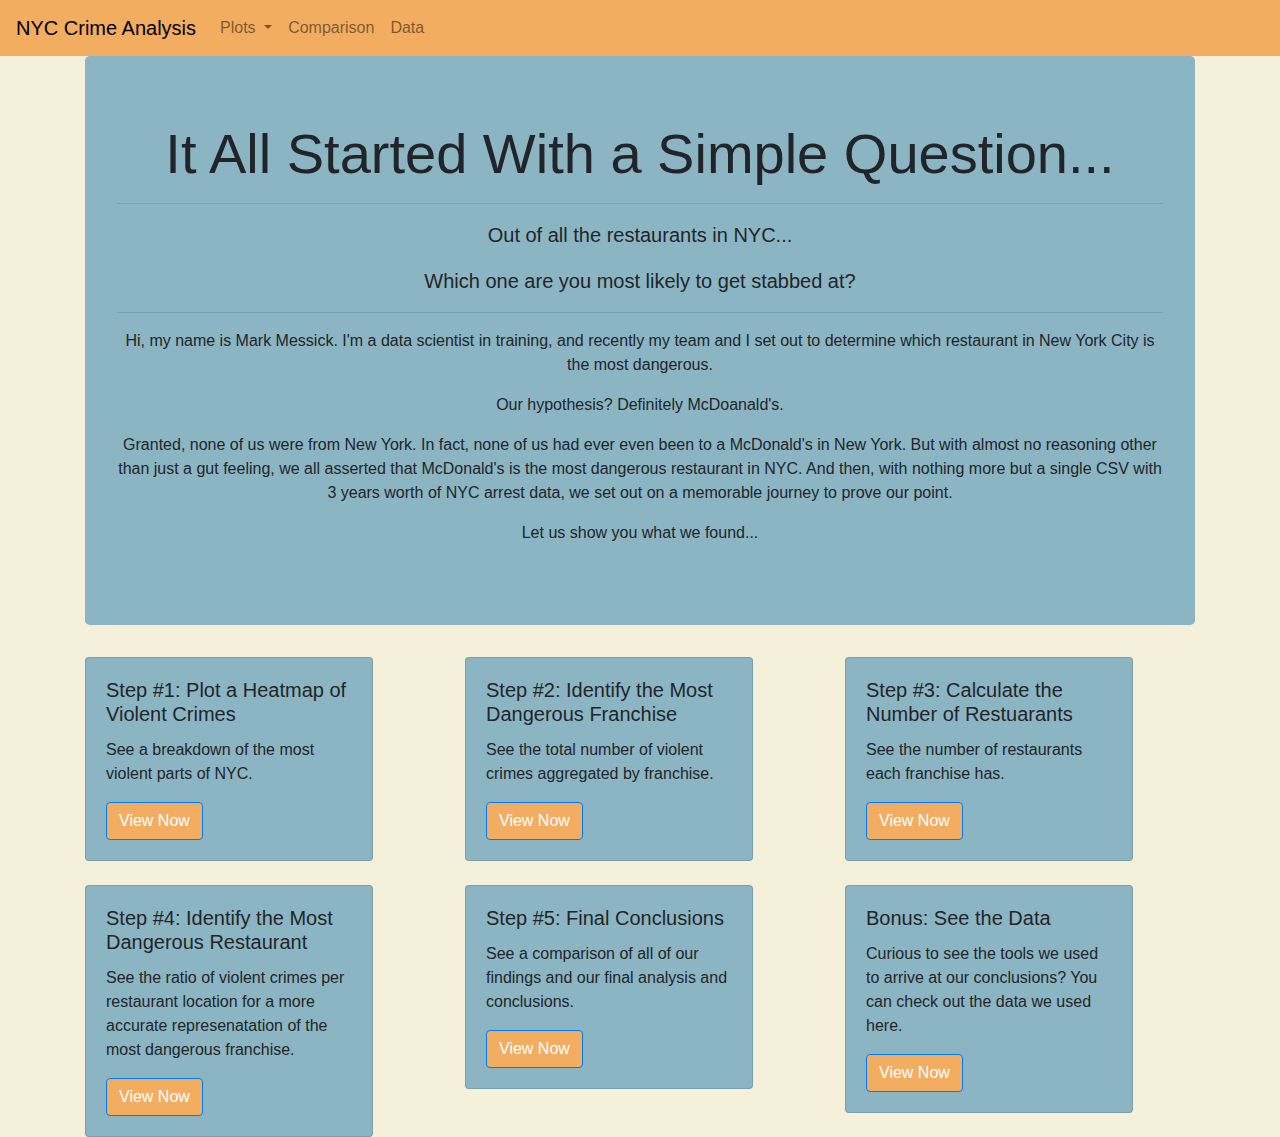
<file: index.html>
<!DOCTYPE html>
<html>
    <head>
        <title>NYC Crime Analysis</title>
        <link rel="stylesheet" href="https://stackpath.bootstrapcdn.com/bootstrap/4.3.1/css/bootstrap.min.css" integrity="sha384-ggOyR0iXCbMQv3Xipma34MD+dH/1fQ784/j6cY/iJTQUOhcWr7x9JvoRxT2MZw1T" crossorigin="anonymous">
        <link rel="stylesheet" href="style.css">
    </head>
    <body>
        
        <nav class="navbar navbar-expand-lg navbar-light navbar-custom">
            <a class="navbar-brand" href="https://markmessick.github.io/web-design-challenge">NYC Crime Analysis</a>
            <button class="navbar-toggler" type="button" data-toggle="collapse" data-target="#navbarSupportedContent" aria-controls="navbarSupportedContent" aria-expanded="false" aria-label="Toggle navigation">
              <span class="navbar-toggler-icon"></span>
            </button>
          
            <div class="collapse navbar-collapse" id="navbarSupportedContent">
              <ul class="navbar-nav mr-auto">
                <li class="nav-item dropdown">
                  <a class="nav-link dropdown-toggle" href="#" id="navbarDropdown" role="button" data-toggle="dropdown" aria-haspopup="true" aria-expanded="false">
                    Plots
                  </a>
                  <div class="dropdown-menu" aria-labelledby="navbarDropdown">
                    <a class="dropdown-item" href="https://markmessick.github.io/web-design-challenge/plot_1">Heatmap</a>
                    <a class="dropdown-item" href="https://markmessick.github.io/web-design-challenge/plot_2">Most Dangerous Franchise</a>
                    <a class="dropdown-item" href="https://markmessick.github.io/web-design-challenge/plot_3">Number of Restaurants</a>
                    <a class="dropdown-item" href="https://markmessick.github.io/web-design-challenge/plot_4">Most Dangerous Restaurant</a>
                  </div>
                </li>
                <li class="nav-item">
                    <a class="nav-link" href="https://markmessick.github.io/web-design-challenge/comparisons">Comparison</a>
                  </li>
                <li class="nav-item">
                  <a class="nav-link" href="https://markmessick.github.io/web-design-challenge/data">Data</a>
                </li>
              </ul>
            </div>
          </nav>

        <div class="container">

            <div class="jumbotron">
              <center><h1 class="display-4">It All Started With a Simple Question...</h1>
              <hr>
              <p class="lead">Out of all the restaurants in NYC...</p>
              <p class="lead">Which one are you most likely to get stabbed at?</p>
              <hr>
              <p>Hi, my name is Mark Messick. I'm a data scientist in training, and recently my team and I set out to determine which
                restaurant in New York City is the most dangerous.</p>
              <p>Our hypothesis? Definitely McDoanald's.</p>
              <p>Granted, none of us were from New York. In fact, none of us had ever even been to a 
                McDonald's in New York. But with almost no reasoning other than just a gut feeling, we all asserted that McDonald's is
                the most dangerous restaurant in NYC. And then, with nothing more but a single CSV with 3 years worth of NYC arrest data,
                we set out on a memorable journey to prove our point. </p>
              <p>Let us show you what we found...</p></center>
            </div>

            <div class="row">
                <div class="col-md-4">
                    <div class="card" style="width: 18rem;">
                    <div class="card-body">
                        <h5 class="card-title">Step #1: Plot a Heatmap of Violent Crimes</h5>
                        <p class="card-text">See a breakdown of the most violent parts of NYC.</p>
                        <a href="https://markmessick.github.io/web-design-challenge/plot_1" class="btn btn-primary">View Now</a>
                    </div>
                    </div>
                </div>

                <div class="col-md-4">
                    <div class="card" style="width: 18rem;">
                    <div class="card-body">
                        <h5 class="card-title">Step #2: Identify the Most Dangerous Franchise</h5>
                        <p class="card-text">See the total number of violent crimes aggregated by franchise.</p>
                        <a href="https://markmessick.github.io/web-design-challenge/plot_2" class="btn btn-primary">View Now</a>
                    </div>
                    </div>
                </div>
                
                <div class="col-md-4">
                    <div class="card" style="width: 18rem;">
                    <div class="card-body">
                        <h5 class="card-title">Step #3: Calculate the Number of Restuarants</h5>
                        <p class="card-text">See the number of restaurants each franchise has.</p>
                        <a href="https://markmessick.github.io/web-design-challenge/plot_3" class="btn btn-primary">View Now</a>
                    </div>
                    </div>
                </div>

            </div>

            <br>

            <div class="row">
                <div class="col-md-4">
                    <div class="card" style="width: 18rem;">
                    <div class="card-body">
                        <h5 class="card-title">Step #4: Identify the Most Dangerous Restaurant</h5>
                        <p class="card-text">See the ratio of violent crimes per restaurant location for a more accurate represenatation of the most dangerous franchise.</p>
                        <a href="https://markmessick.github.io/web-design-challenge/plot_4" class="btn btn-primary">View Now</a>
                    </div>
                    </div>
                </div>

                <div class="col-md-4">
                    <div class="card" style="width: 18rem;">
                    <div class="card-body">
                        <h5 class="card-title">Step #5: Final Conclusions</h5>
                        <p class="card-text">See a comparison of all of our findings and our final analysis and conclusions.</p>
                        <a href="https://markmessick.github.io/web-design-challenge/comparisons" class="btn btn-primary">View Now</a>
                    </div>
                    </div>
                </div>
                
                <div class="col-md-4">
                    <div class="card" style="width: 18rem;">
                    <div class="card-body">
                        <h5 class="card-title">Bonus: See the Data</h5>
                        <p class="card-text">Curious to see the tools we used to arrive at our conclusions? You can check out the data we used here.</p>
                        <a href="https://markmessick.github.io/web-design-challenge/data" class="btn btn-primary">View Now</a>
                    </div>
                    </div>
                </div>
                <hr>
            </div>
        
        </div>
    
      <script src="https://code.jquery.com/jquery-3.3.1.slim.min.js" integrity="sha384-q8i/X+965DzO0rT7abK41JStQIAqVgRVzpbzo5smXKp4YfRvH+8abtTE1Pi6jizo" crossorigin="anonymous"></script>
      <script src="https://cdnjs.cloudflare.com/ajax/libs/popper.js/1.14.7/umd/popper.min.js" integrity="sha384-UO2eT0CpHqdSJQ6hJty5KVphtPhzWj9WO1clHTMGa3JDZwrnQq4sF86dIHNDz0W1" crossorigin="anonymous"></script>
      <script src="https://stackpath.bootstrapcdn.com/bootstrap/4.3.1/js/bootstrap.min.js" integrity="sha384-JjSmVgyd0p3pXB1rRibZUAYoIIy6OrQ6VrjIEaFf/nJGzIxFDsf4x0xIM+B07jRM" crossorigin="anonymous"></script>
    
    </body>
</html>
</file>
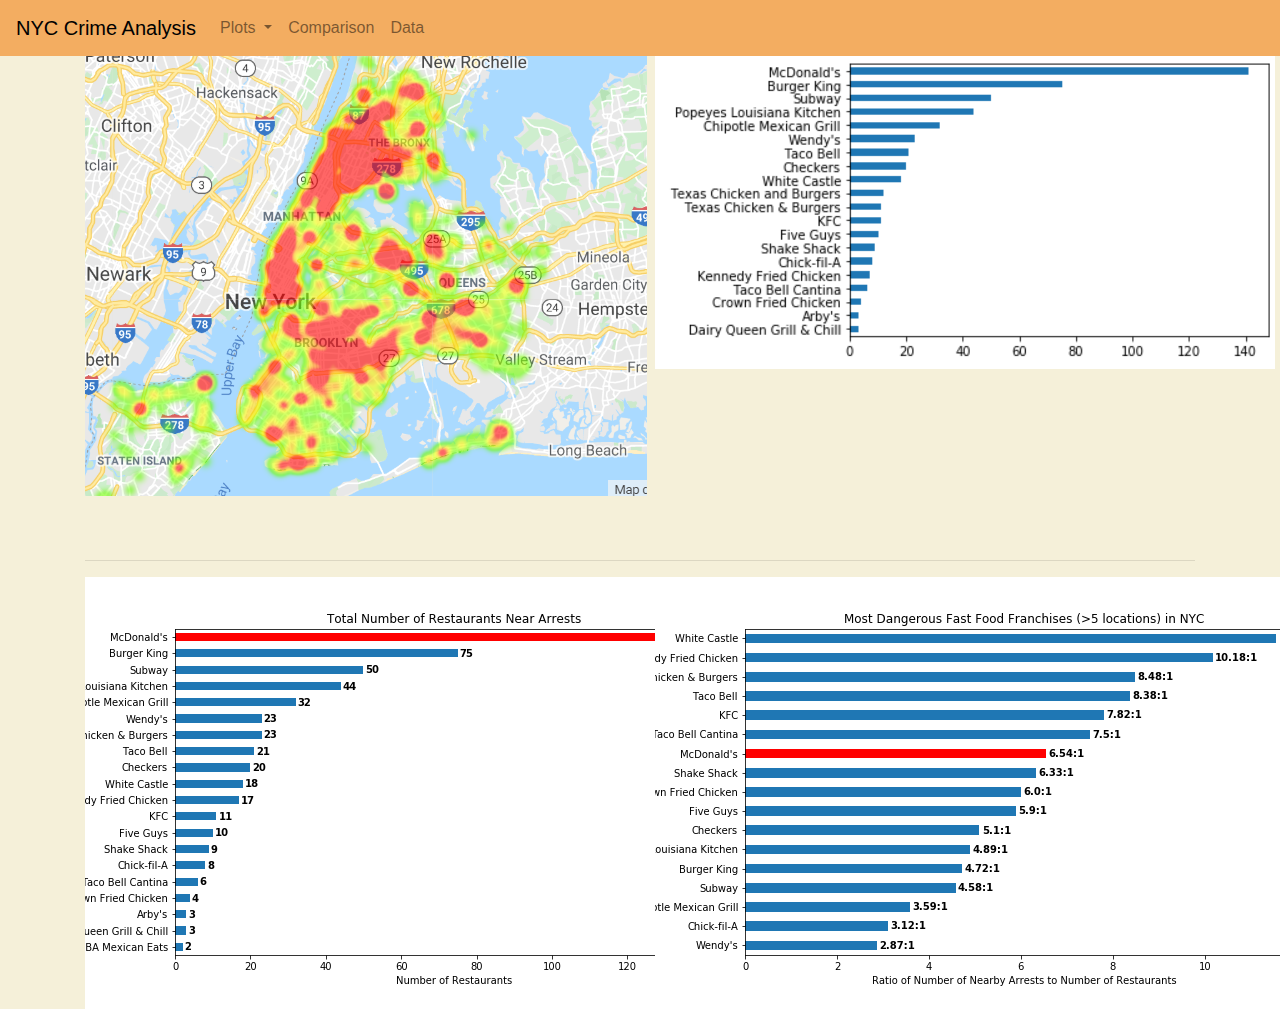
<file: comparisons.html>
<!DOCTYPE html>
<html>
    <head>
        <title>NYC Crime Analysis</title>
        <link rel="stylesheet" href="https://stackpath.bootstrapcdn.com/bootstrap/4.3.1/css/bootstrap.min.css" integrity="sha384-ggOyR0iXCbMQv3Xipma34MD+dH/1fQ784/j6cY/iJTQUOhcWr7x9JvoRxT2MZw1T" crossorigin="anonymous">
        <link rel="stylesheet" href="style.css">
    </head>
    <body>
      <nav class="navbar navbar-expand-lg navbar-light navbar-custom">
        <a class="navbar-brand" href="https://markmessick.github.io/web-design-challenge">NYC Crime Analysis</a>
        <button class="navbar-toggler" type="button" data-toggle="collapse" data-target="#navbarSupportedContent" aria-controls="navbarSupportedContent" aria-expanded="false" aria-label="Toggle navigation">
          <span class="navbar-toggler-icon"></span>
        </button>
      
        <div class="collapse navbar-collapse" id="navbarSupportedContent">
          <ul class="navbar-nav mr-auto">
            <li class="nav-item dropdown">
              <a class="nav-link dropdown-toggle" href="#" id="navbarDropdown" role="button" data-toggle="dropdown" aria-haspopup="true" aria-expanded="false">
                Plots
              </a>
              <div class="dropdown-menu" aria-labelledby="navbarDropdown">
                <a class="dropdown-item" href="https://markmessick.github.io/web-design-challenge/plot_1">Heatmap</a>
                <a class="dropdown-item" href="https://markmessick.github.io/web-design-challenge/plot_2">Most Dangerous Franchise</a>
                <a class="dropdown-item" href="https://markmessick.github.io/web-design-challenge/plot_3">Number of Restaurants</a>
                <a class="dropdown-item" href="https://markmessick.github.io/web-design-challenge/plot_4">Most Dangerous Restaurant</a>
              </div>
            </li>
            <li class="nav-item">
                <a class="nav-link" href="https://markmessick.github.io/web-design-challenge/comparisons">Comparison</a>
              </li>
            <li class="nav-item">
              <a class="nav-link" href="https://markmessick.github.io/web-design-challenge/data">Data</a>
            </li>
          </ul>
        </div>
      </nav>
          
          <div class="container">
            <div class="row">
              <div class="col-md-6">
                <img src="Images/heatmap_small.png">
              </div>
              <div class="col-md-6">
                <img src="Images/most_dangerous_franchise_percentage.png">
              </div>
            </div>
            <br>
            <br>
            <hr>
            <div class="row">
              <div class="col-md-6">
                <img src="Images/Total_Restaurants_Bar_Chart.png">
              </div>
              <div class="col-md-6">
                <img src="Images/Most_Dangerous_Bar_Chart.png">
              </div>
            </div>
          </div>
      <script src="https://code.jquery.com/jquery-3.3.1.slim.min.js" integrity="sha384-q8i/X+965DzO0rT7abK41JStQIAqVgRVzpbzo5smXKp4YfRvH+8abtTE1Pi6jizo" crossorigin="anonymous"></script>
      <script src="https://cdnjs.cloudflare.com/ajax/libs/popper.js/1.14.7/umd/popper.min.js" integrity="sha384-UO2eT0CpHqdSJQ6hJty5KVphtPhzWj9WO1clHTMGa3JDZwrnQq4sF86dIHNDz0W1" crossorigin="anonymous"></script>
      <script src="https://stackpath.bootstrapcdn.com/bootstrap/4.3.1/js/bootstrap.min.js" integrity="sha384-JjSmVgyd0p3pXB1rRibZUAYoIIy6OrQ6VrjIEaFf/nJGzIxFDsf4x0xIM+B07jRM" crossorigin="anonymous"></script>
    </body>
</html>
</file>
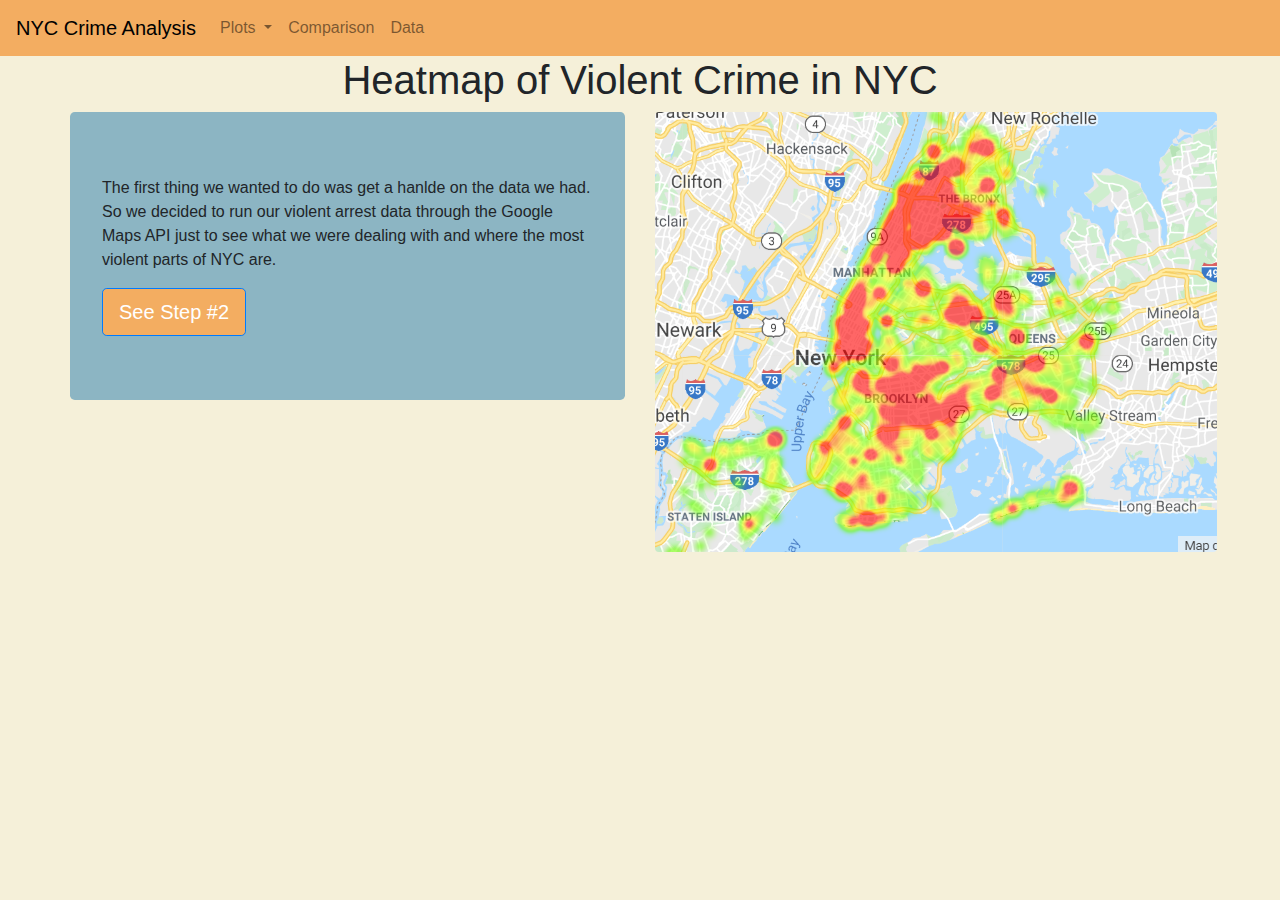
<file: plot_1.html>
<!DOCTYPE html>
<html>
    <head>
        <title>NYC Crime Analysis</title>
        <link rel="stylesheet" href="https://stackpath.bootstrapcdn.com/bootstrap/4.3.1/css/bootstrap.min.css" integrity="sha384-ggOyR0iXCbMQv3Xipma34MD+dH/1fQ784/j6cY/iJTQUOhcWr7x9JvoRxT2MZw1T" crossorigin="anonymous">
        <link rel="stylesheet" href="style.css">
    </head>
    <body>
      <nav class="navbar navbar-expand-lg navbar-light navbar-custom">
        <a class="navbar-brand" href="https://markmessick.github.io/web-design-challenge">NYC Crime Analysis</a>
        <button class="navbar-toggler" type="button" data-toggle="collapse" data-target="#navbarSupportedContent" aria-controls="navbarSupportedContent" aria-expanded="false" aria-label="Toggle navigation">
          <span class="navbar-toggler-icon"></span>
        </button>
      
        <div class="collapse navbar-collapse" id="navbarSupportedContent">
          <ul class="navbar-nav mr-auto">
            <li class="nav-item dropdown">
              <a class="nav-link dropdown-toggle" href="#" id="navbarDropdown" role="button" data-toggle="dropdown" aria-haspopup="true" aria-expanded="false">
                Plots
              </a>
              <div class="dropdown-menu" aria-labelledby="navbarDropdown">
                <a class="dropdown-item" href="https://markmessick.github.io/web-design-challenge/plot_1">Heatmap</a>
                <a class="dropdown-item" href="https://markmessick.github.io/web-design-challenge/plot_2">Most Dangerous Franchise</a>
                <a class="dropdown-item" href="https://markmessick.github.io/web-design-challenge/plot_3">Number of Restaurants</a>
                <a class="dropdown-item" href="https://markmessick.github.io/web-design-challenge/plot_4">Most Dangerous Restaurant</a>
              </div>
            </li>
            <li class="nav-item">
                <a class="nav-link" href="https://markmessick.github.io/web-design-challenge/comparisons">Comparison</a>
              </li>
            <li class="nav-item">
              <a class="nav-link" href="https://markmessick.github.io/web-design-challenge/data">Data</a>
            </li>
          </ul>
        </div>
      </nav>

        <div class="container">
            <div class="row">
                <div class="col-md-12">
                    <center><h1>Heatmap of Violent Crime in NYC</h1></center>
                </div>
            <div class="rod-md-12">
                <hr>
            </div>
            <div class="row">
                <div class="col-md-6">
                    <div class="jumbotron">
                        <p>The first thing we wanted to do was get a hanlde on the data we had. So we decided to run our violent arrest data through the Google Maps API just to see what we were dealing with and where the most violent parts of NYC are.</p>
                        <a class="btn btn-primary btn-lg" href="https://markmessick.github.io/web-design-challenge/plot_2" role="button">See Step #2 </a>
                    </div>
                </div>
                <div class="col-md-6">
                    <img src="Images/heatmap_small.png" class="rounded">
                </div>
            </div>
            </div>
        </div>

      <script src="https://code.jquery.com/jquery-3.3.1.slim.min.js" integrity="sha384-q8i/X+965DzO0rT7abK41JStQIAqVgRVzpbzo5smXKp4YfRvH+8abtTE1Pi6jizo" crossorigin="anonymous"></script>
      <script src="https://cdnjs.cloudflare.com/ajax/libs/popper.js/1.14.7/umd/popper.min.js" integrity="sha384-UO2eT0CpHqdSJQ6hJty5KVphtPhzWj9WO1clHTMGa3JDZwrnQq4sF86dIHNDz0W1" crossorigin="anonymous"></script>
      <script src="https://stackpath.bootstrapcdn.com/bootstrap/4.3.1/js/bootstrap.min.js" integrity="sha384-JjSmVgyd0p3pXB1rRibZUAYoIIy6OrQ6VrjIEaFf/nJGzIxFDsf4x0xIM+B07jRM" crossorigin="anonymous"></script>
    </body>
</html>
</file>
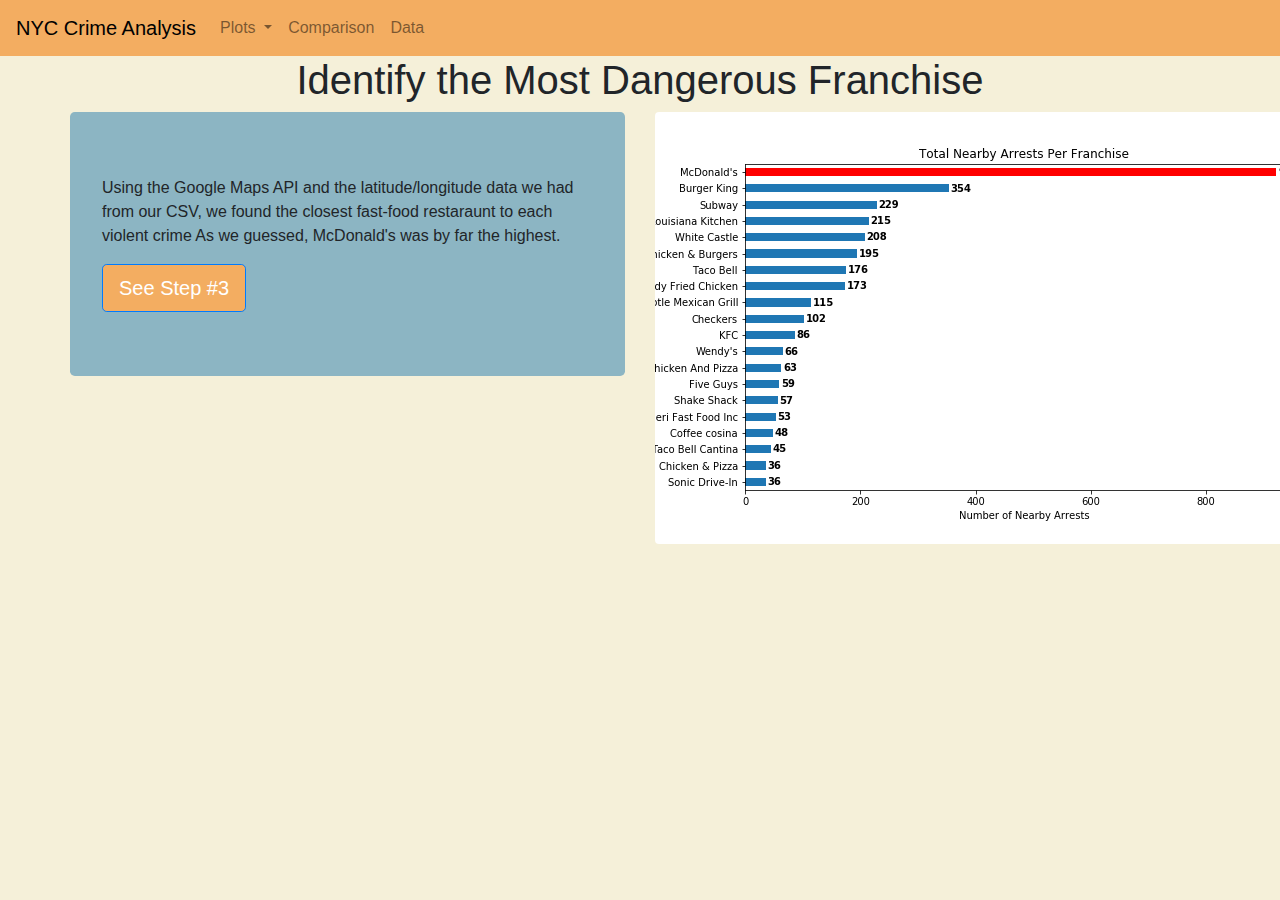
<file: plot_2.html>
<!DOCTYPE html>
<html>
    <head>
        <title>NYC Crime Analysis</title>
        <link rel="stylesheet" href="https://stackpath.bootstrapcdn.com/bootstrap/4.3.1/css/bootstrap.min.css" integrity="sha384-ggOyR0iXCbMQv3Xipma34MD+dH/1fQ784/j6cY/iJTQUOhcWr7x9JvoRxT2MZw1T" crossorigin="anonymous">
        <link rel="stylesheet" href="style.css">
    </head>
    <body>
      <nav class="navbar navbar-expand-lg navbar-light navbar-custom">
        <a class="navbar-brand" href="https://markmessick.github.io/web-design-challenge">NYC Crime Analysis</a>
        <button class="navbar-toggler" type="button" data-toggle="collapse" data-target="#navbarSupportedContent" aria-controls="navbarSupportedContent" aria-expanded="false" aria-label="Toggle navigation">
          <span class="navbar-toggler-icon"></span>
        </button>
      
        <div class="collapse navbar-collapse" id="navbarSupportedContent">
          <ul class="navbar-nav mr-auto">
            <li class="nav-item dropdown">
              <a class="nav-link dropdown-toggle" href="#" id="navbarDropdown" role="button" data-toggle="dropdown" aria-haspopup="true" aria-expanded="false">
                Plots
              </a>
              <div class="dropdown-menu" aria-labelledby="navbarDropdown">
                <a class="dropdown-item" href="https://markmessick.github.io/web-design-challenge/plot_1">Heatmap</a>
                <a class="dropdown-item" href="https://markmessick.github.io/web-design-challenge/plot_2">Most Dangerous Franchise</a>
                <a class="dropdown-item" href="https://markmessick.github.io/web-design-challenge/plot_3">Number of Restaurants</a>
                <a class="dropdown-item" href="https://markmessick.github.io/web-design-challenge/plot_4">Most Dangerous Restaurant</a>
              </div>
            </li>
            <li class="nav-item">
                <a class="nav-link" href="https://markmessick.github.io/web-design-challenge/comparisons">Comparison</a>
              </li>
            <li class="nav-item">
              <a class="nav-link" href="https://markmessick.github.io/web-design-challenge/data">Data</a>
            </li>
          </ul>
        </div>
      </nav>

        <div class="container">
            <div class="row">
                <div class="col-md-12">
                    <center><h1>Identify the Most Dangerous Franchise</h1></center>
                </div>
            <div class="row">
                <div class="col-md-6">
                    <div class="jumbotron">
                        <p>Using the Google Maps API and the latitude/longitude data we had from our CSV, we found the closest fast-food restaraunt to each violent crime As we guessed, McDonald's was by far the highest.</p>
                        <a class="btn btn-primary btn-lg" href="https://markmessick.github.io/web-design-challenge/plot_3" role="button">See Step #3 </a>
                    </div>
                </div>
                <div class="col-md-6">
                    <img src="Images/Total_Arrests_Bar_Chart.png" class="rounded">
                </div>
            </div>
        </div>
        </div>
      <script src="https://code.jquery.com/jquery-3.3.1.slim.min.js" integrity="sha384-q8i/X+965DzO0rT7abK41JStQIAqVgRVzpbzo5smXKp4YfRvH+8abtTE1Pi6jizo" crossorigin="anonymous"></script>
      <script src="https://cdnjs.cloudflare.com/ajax/libs/popper.js/1.14.7/umd/popper.min.js" integrity="sha384-UO2eT0CpHqdSJQ6hJty5KVphtPhzWj9WO1clHTMGa3JDZwrnQq4sF86dIHNDz0W1" crossorigin="anonymous"></script>
      <script src="https://stackpath.bootstrapcdn.com/bootstrap/4.3.1/js/bootstrap.min.js" integrity="sha384-JjSmVgyd0p3pXB1rRibZUAYoIIy6OrQ6VrjIEaFf/nJGzIxFDsf4x0xIM+B07jRM" crossorigin="anonymous"></script>
    </body>
</html>
</file>
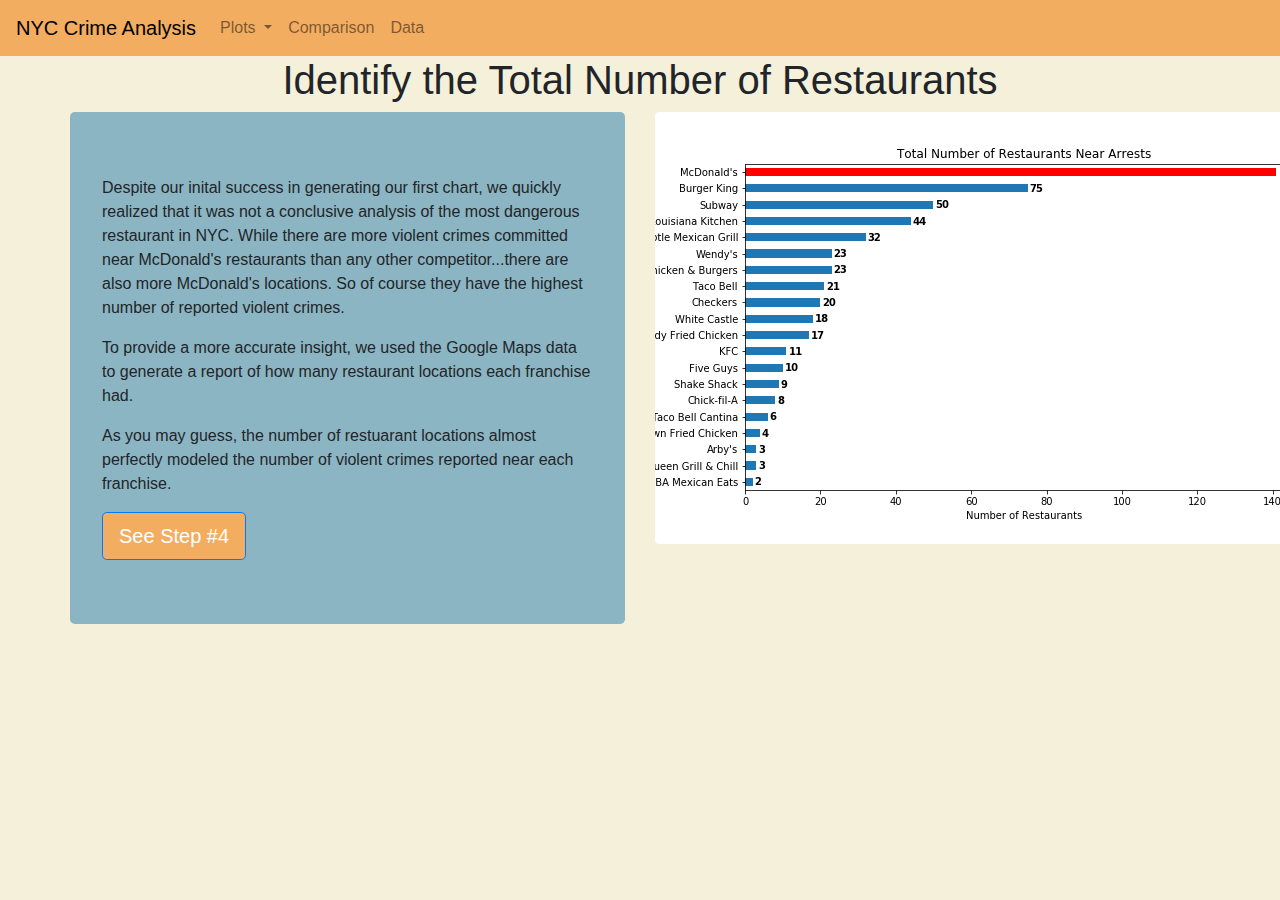
<file: plot_3.html>
<!DOCTYPE html>
<html>
    <head>
        <title>NYC Crime Analysis</title>
        <link rel="stylesheet" href="https://stackpath.bootstrapcdn.com/bootstrap/4.3.1/css/bootstrap.min.css" integrity="sha384-ggOyR0iXCbMQv3Xipma34MD+dH/1fQ784/j6cY/iJTQUOhcWr7x9JvoRxT2MZw1T" crossorigin="anonymous">
        <link rel="stylesheet" href="style.css">
    </head>
    <body>
      <nav class="navbar navbar-expand-lg navbar-light navbar-custom">
        <a class="navbar-brand" href="https://markmessick.github.io/web-design-challenge">NYC Crime Analysis</a>
        <button class="navbar-toggler" type="button" data-toggle="collapse" data-target="#navbarSupportedContent" aria-controls="navbarSupportedContent" aria-expanded="false" aria-label="Toggle navigation">
          <span class="navbar-toggler-icon"></span>
        </button>
      
        <div class="collapse navbar-collapse" id="navbarSupportedContent">
          <ul class="navbar-nav mr-auto">
            <li class="nav-item dropdown">
              <a class="nav-link dropdown-toggle" href="#" id="navbarDropdown" role="button" data-toggle="dropdown" aria-haspopup="true" aria-expanded="false">
                Plots
              </a>
              <div class="dropdown-menu" aria-labelledby="navbarDropdown">
                <a class="dropdown-item" href="https://markmessick.github.io/web-design-challenge/plot_1">Heatmap</a>
                <a class="dropdown-item" href="https://markmessick.github.io/web-design-challenge/plot_2">Most Dangerous Franchise</a>
                <a class="dropdown-item" href="https://markmessick.github.io/web-design-challenge/plot_3">Number of Restaurants</a>
                <a class="dropdown-item" href="https://markmessick.github.io/web-design-challenge/plot_4">Most Dangerous Restaurant</a>
              </div>
            </li>
            <li class="nav-item">
                <a class="nav-link" href="https://markmessick.github.io/web-design-challenge/comparisons">Comparison</a>
              </li>
            <li class="nav-item">
              <a class="nav-link" href="https://markmessick.github.io/web-design-challenge/data">Data</a>
            </li>
          </ul>
        </div>
      </nav>

          <div class="container">
            <div class="row">
                <div class="col-md-12">
                    <center><h1>Identify the Total Number of Restaurants</h1></center>
                </div>
            <div class="row">
                <div class="col-md-6">
                    <div class="jumbotron">
                        <p>Despite our inital success in generating our first chart, we quickly realized that it was not a conclusive analysis of the most dangerous restaurant in NYC. While there are more violent crimes committed near McDonald's restaurants than any other competitor...there are also more McDonald's locations. So of course they have the highest number of reported violent crimes.</p>
                        <p>To provide a more accurate insight, we used the Google Maps data to generate a report of how many restaurant locations each franchise had.</p>
                        <p>As you may guess, the number of restuarant locations almost perfectly modeled the number of violent crimes reported near each franchise.</p>
                        <a class="btn btn-primary btn-lg" href="https://markmessick.github.io/web-design-challenge/plot_4" role="button">See Step #4 </a>
                    </div>
                </div>
                <div class="col-md-6">
                    <img src="Images/Total_Restaurants_Bar_Chart.png" class="rounded">
                </div>
            </div>
        </div>

      <script src="https://code.jquery.com/jquery-3.3.1.slim.min.js" integrity="sha384-q8i/X+965DzO0rT7abK41JStQIAqVgRVzpbzo5smXKp4YfRvH+8abtTE1Pi6jizo" crossorigin="anonymous"></script>
      <script src="https://cdnjs.cloudflare.com/ajax/libs/popper.js/1.14.7/umd/popper.min.js" integrity="sha384-UO2eT0CpHqdSJQ6hJty5KVphtPhzWj9WO1clHTMGa3JDZwrnQq4sF86dIHNDz0W1" crossorigin="anonymous"></script>
      <script src="https://stackpath.bootstrapcdn.com/bootstrap/4.3.1/js/bootstrap.min.js" integrity="sha384-JjSmVgyd0p3pXB1rRibZUAYoIIy6OrQ6VrjIEaFf/nJGzIxFDsf4x0xIM+B07jRM" crossorigin="anonymous"></script>
    </body>
</html>
</file>
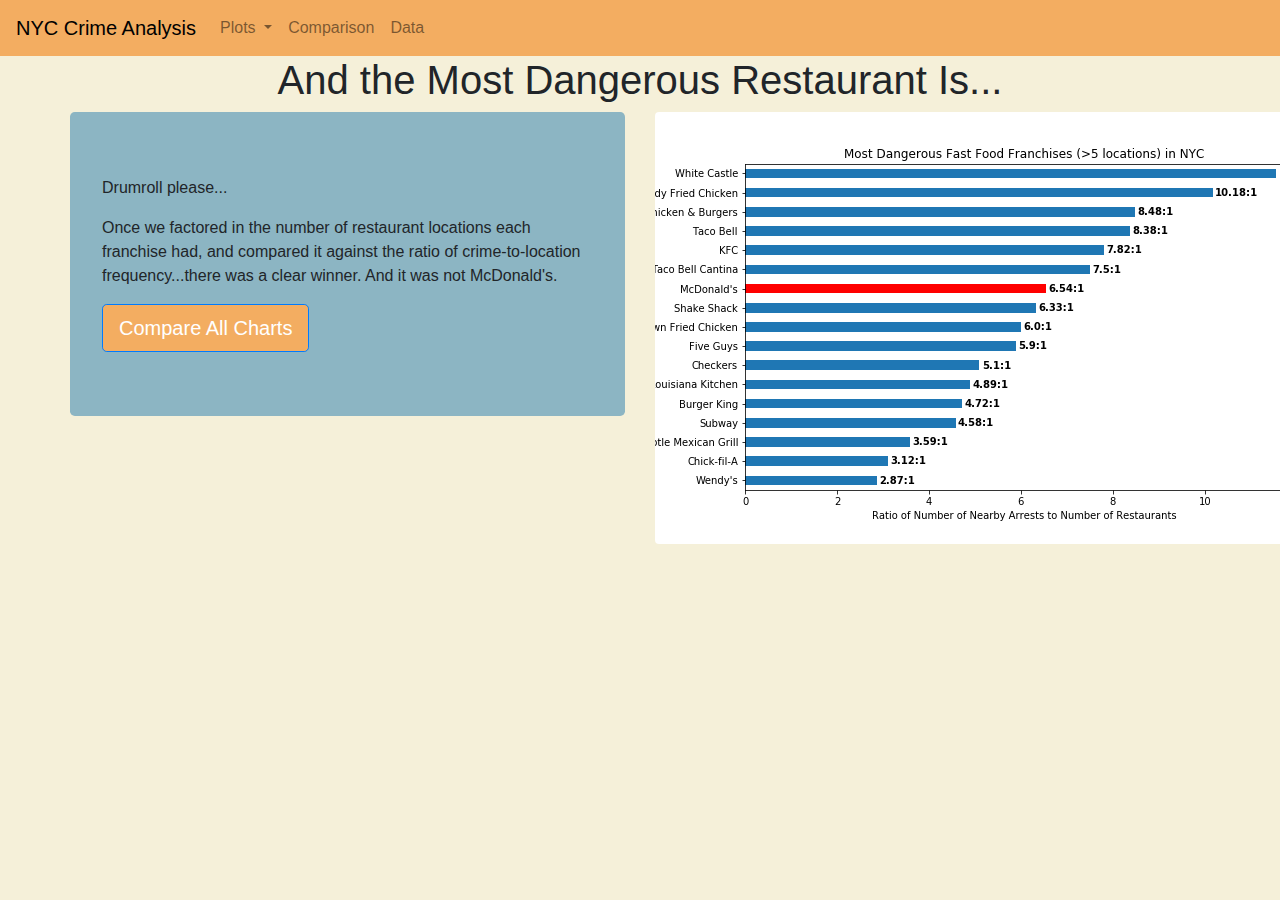
<file: plot_4.html>
<!DOCTYPE html>
<html>
    <head>
        <title>NYC Crime Analysis</title>
        <link rel="stylesheet" href="https://stackpath.bootstrapcdn.com/bootstrap/4.3.1/css/bootstrap.min.css" integrity="sha384-ggOyR0iXCbMQv3Xipma34MD+dH/1fQ784/j6cY/iJTQUOhcWr7x9JvoRxT2MZw1T" crossorigin="anonymous">
        <link rel="stylesheet" href="style.css">
    </head>
    <body>
      <nav class="navbar navbar-expand-lg navbar-light navbar-custom">
        <a class="navbar-brand" href="https://markmessick.github.io/web-design-challenge">NYC Crime Analysis</a>
        <button class="navbar-toggler" type="button" data-toggle="collapse" data-target="#navbarSupportedContent" aria-controls="navbarSupportedContent" aria-expanded="false" aria-label="Toggle navigation">
          <span class="navbar-toggler-icon"></span>
        </button>
      
        <div class="collapse navbar-collapse" id="navbarSupportedContent">
          <ul class="navbar-nav mr-auto">
            <li class="nav-item dropdown">
              <a class="nav-link dropdown-toggle" href="#" id="navbarDropdown" role="button" data-toggle="dropdown" aria-haspopup="true" aria-expanded="false">
                Plots
              </a>
              <div class="dropdown-menu" aria-labelledby="navbarDropdown">
                <a class="dropdown-item" href="https://markmessick.github.io/web-design-challenge/plot_1">Heatmap</a>
                <a class="dropdown-item" href="https://markmessick.github.io/web-design-challenge/plot_2">Most Dangerous Franchise</a>
                <a class="dropdown-item" href="https://markmessick.github.io/web-design-challenge/plot_3">Number of Restaurants</a>
                <a class="dropdown-item" href="https://markmessick.github.io/web-design-challenge/plot_4">Most Dangerous Restaurant</a>
              </div>
            </li>
            <li class="nav-item">
                <a class="nav-link" href="https://markmessick.github.io/web-design-challenge/comparisons">Comparison</a>
              </li>
            <li class="nav-item">
              <a class="nav-link" href="https://markmessick.github.io/web-design-challenge/data">Data</a>
            </li>
          </ul>
        </div>
      </nav>

          <div class="container">
            <div class="row">
                <div class="col-md-12">
                    <center><h1>And the Most Dangerous Restaurant Is...</h1></center>
                </div>
            <div class="row">
                <div class="col-md-6">
                    <div class="jumbotron">
                        <p>Drumroll please...</p>
                        <p>Once we factored in the number of restaurant locations each franchise had, and compared it against the ratio of crime-to-location frequency...there was a clear winner. And it was not McDonald's.</p>
                        <a class="btn btn-primary btn-lg" href="https://markmessick.github.io/web-design-challenge/comparisons" role="button">Compare All Charts </a>
                    </div>
                </div>
                <div class="col-md-6">
                    <img src="Images/Most_Dangerous_Bar_Chart.png" class="rounded">
                </div>
            </div>
        </div>
      <script src="https://code.jquery.com/jquery-3.3.1.slim.min.js" integrity="sha384-q8i/X+965DzO0rT7abK41JStQIAqVgRVzpbzo5smXKp4YfRvH+8abtTE1Pi6jizo" crossorigin="anonymous"></script>
      <script src="https://cdnjs.cloudflare.com/ajax/libs/popper.js/1.14.7/umd/popper.min.js" integrity="sha384-UO2eT0CpHqdSJQ6hJty5KVphtPhzWj9WO1clHTMGa3JDZwrnQq4sF86dIHNDz0W1" crossorigin="anonymous"></script>
      <script src="https://stackpath.bootstrapcdn.com/bootstrap/4.3.1/js/bootstrap.min.js" integrity="sha384-JjSmVgyd0p3pXB1rRibZUAYoIIy6OrQ6VrjIEaFf/nJGzIxFDsf4x0xIM+B07jRM" crossorigin="anonymous"></script>
    </body>
</html>
</file>
<file: style.css>
body {
    background-color: #F5F0D9;
    background-image: url("https://d3500i1ecak5li.cloudfront.net/s3fs-public/images/chapters/new_york_background.jpg");
}

.jumbotron {
    background-color:#8cb5c3 !important; 
}

.card {
    background-color: #8cb5c3;
}

.btn-primary {
    background-color: #f3ad61 !important;
}

.navbar-custom { 
    background-color: #f3ad61 !important; 
}

.navbar-custom .navbar-brand, 
.navbar-custom .navbar-text { 
    color: black !important; 
}

.data_page{
    background-color: white;
}
</file>
